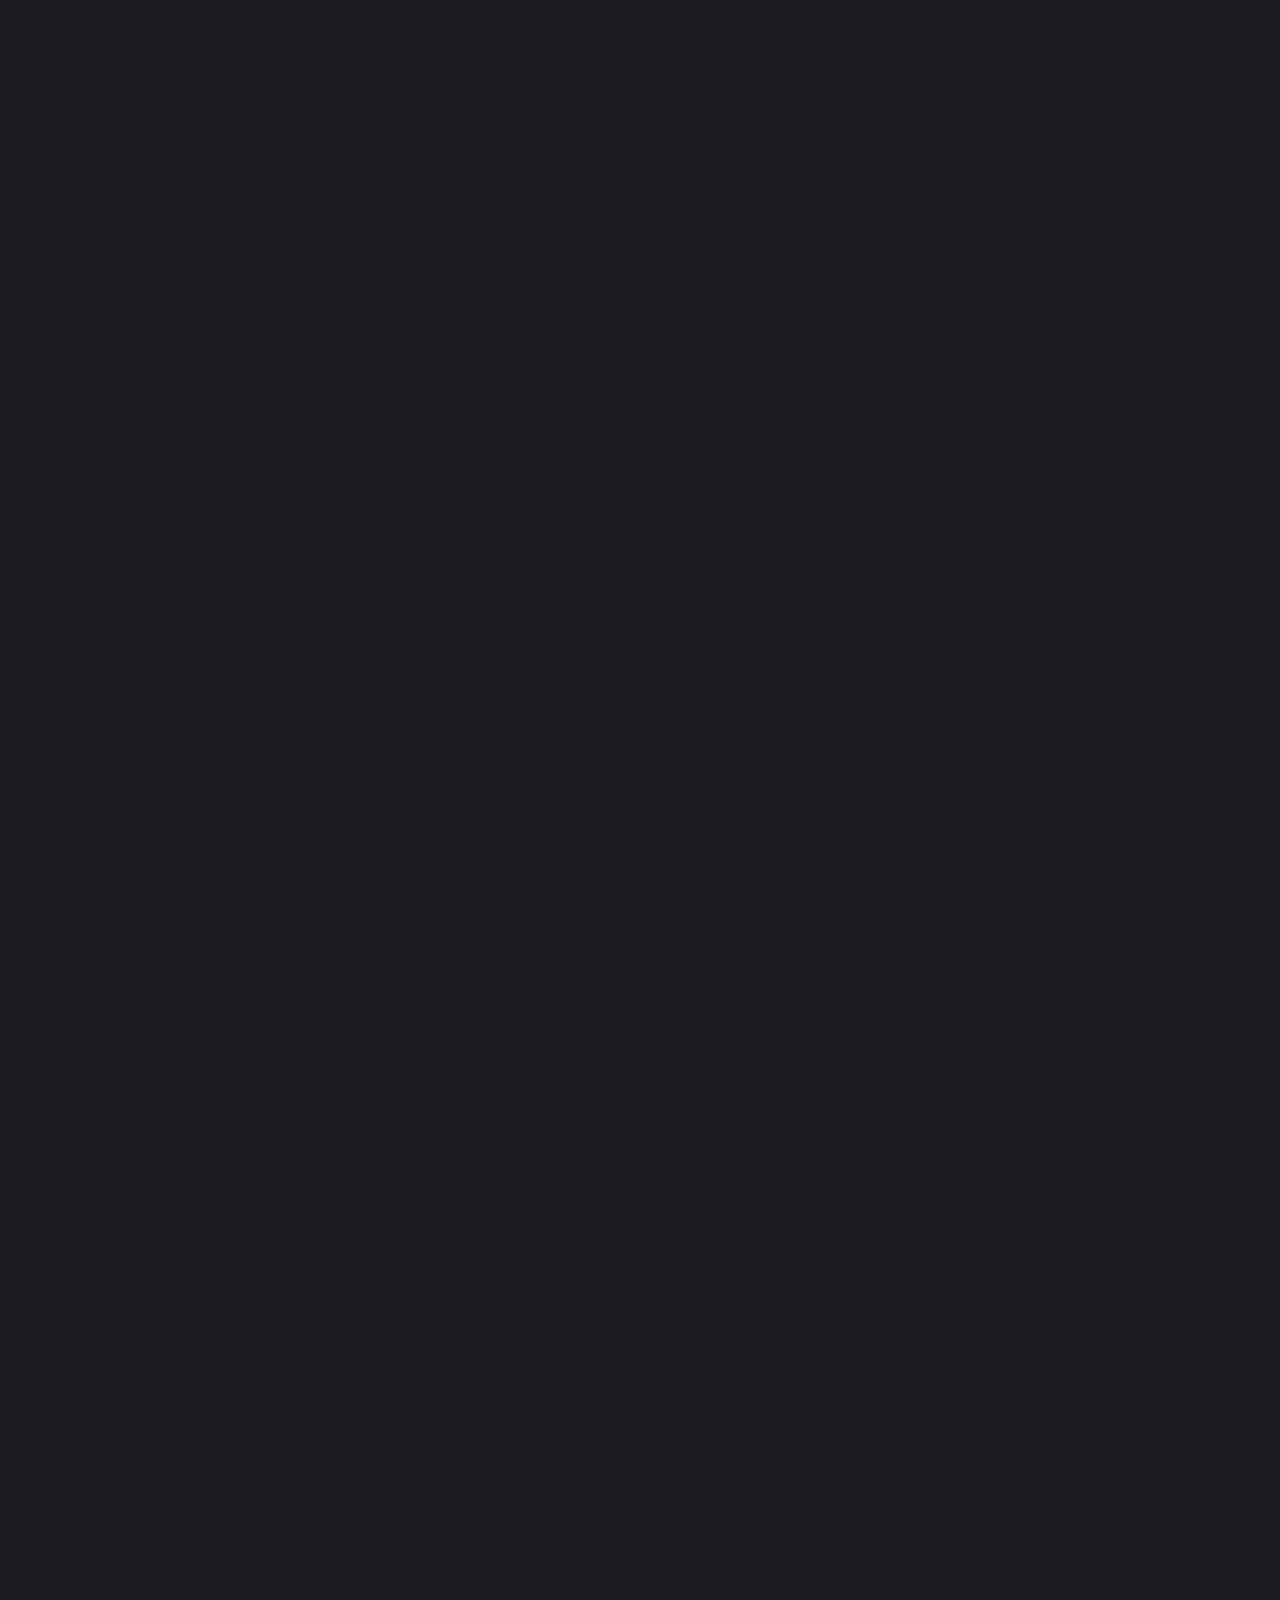
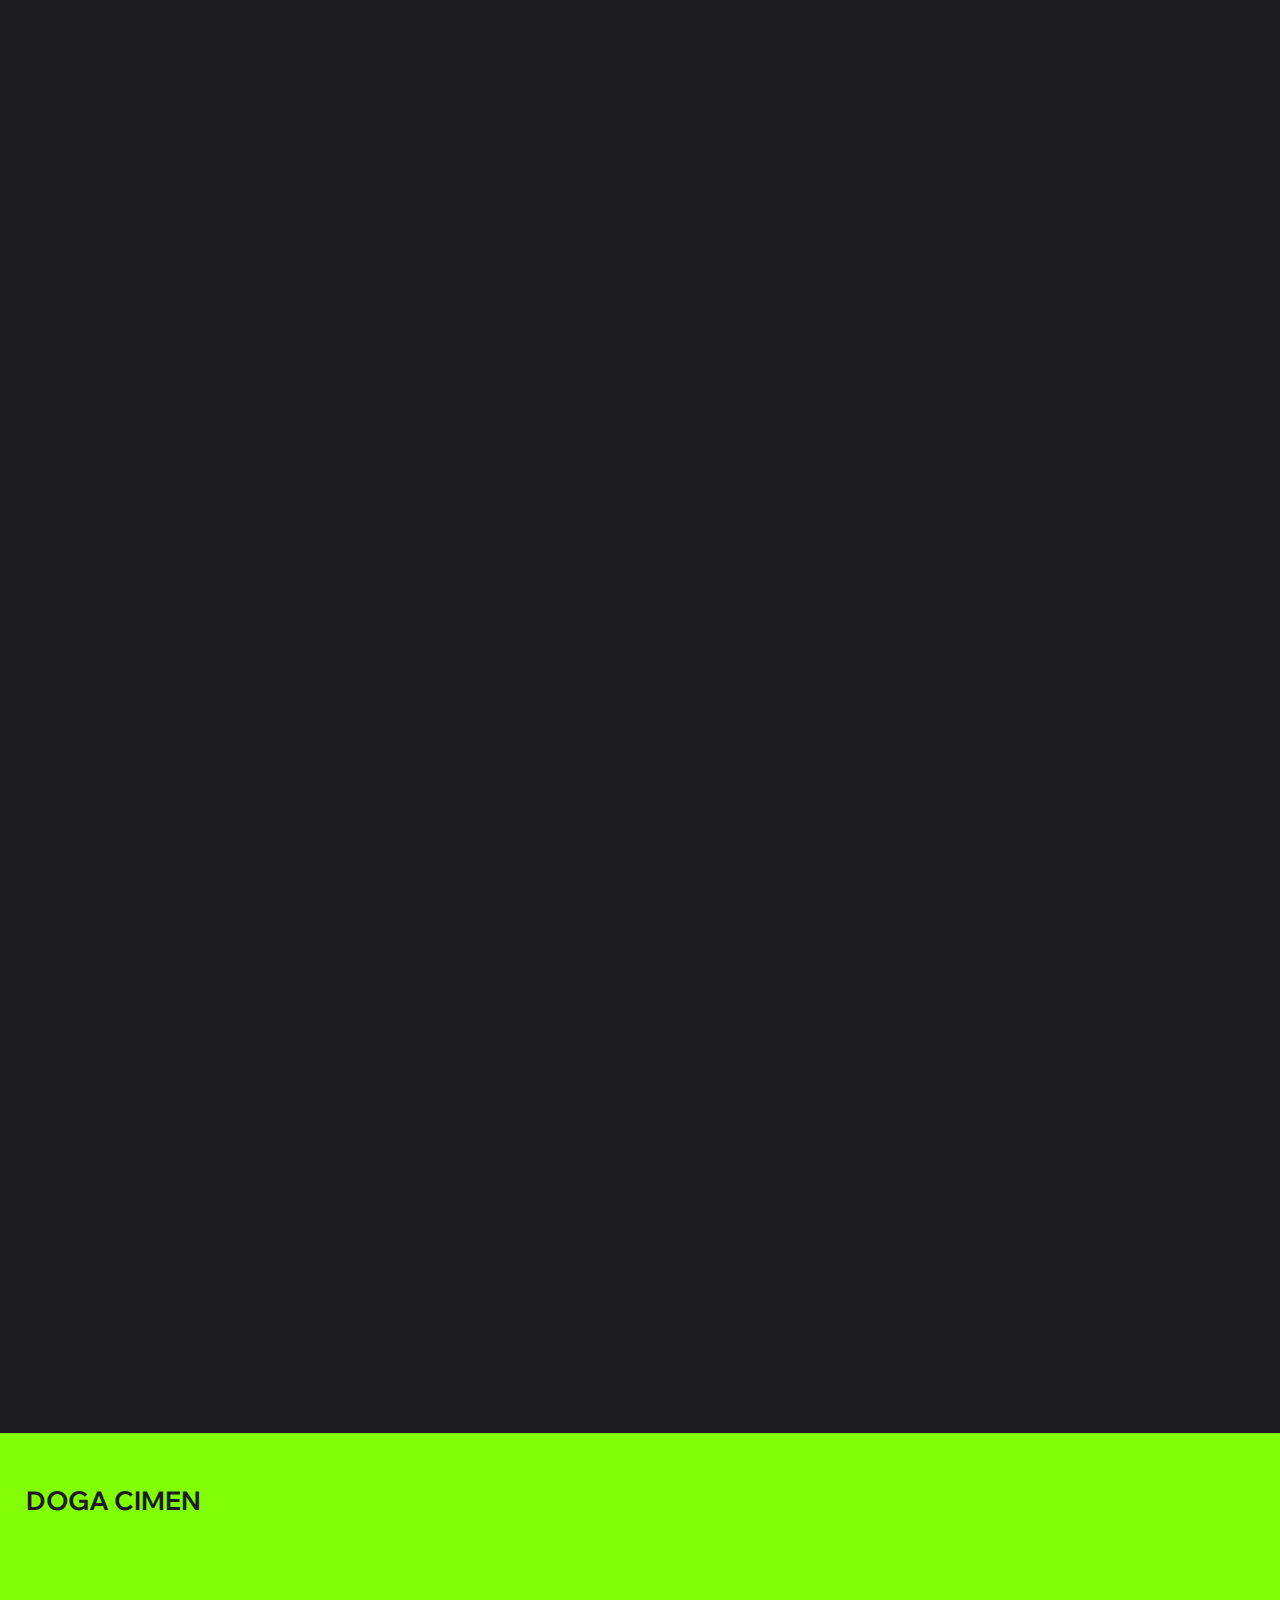
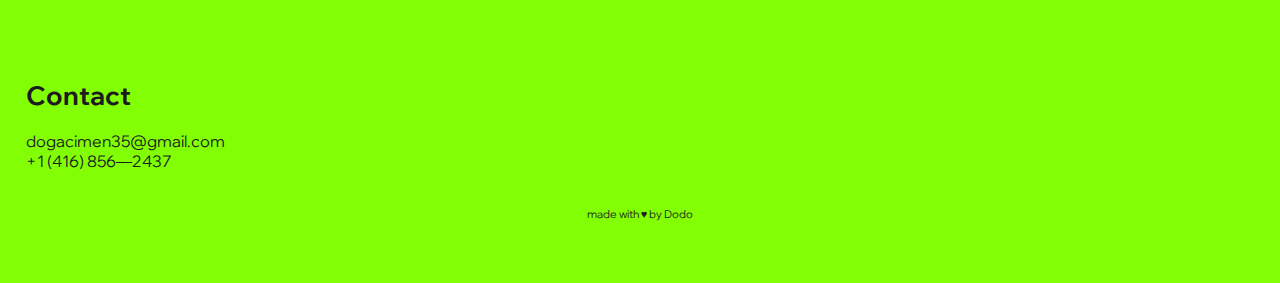
<file: index.html>
<!DOCTYPE html>
<html lang="en" data-wf-domain="swww.aetherdesign.co/">
  <head>
    <title>Portfolio</title>
    <meta charset="UTF-8" />

    <meta http-equiv="X-UA-Compatible" content="IE=edge" />
    <meta name="viewport" content="width=device-width, initial-scale=1.0" />
    <script
      src="https://code.jquery.com/jquery-3.7.0.min.js"
      integrity="sha256-2Pmvv0kuTBOenSvLm6bvfBSSHrUJ+3A7x6P5Ebd07/g="
      crossorigin="anonymous"
    ></script>
    <link rel="icon" type="image/x-icon" href="images/favIcon.svg" />
    <link rel="stylesheet" href="style.css" />
    <script defer src="script.js"></script>
  </head>

  <body>
    <div class="overlay-top"></div>
    <div class="overlay"></div>

    <div id="container">
      <section class="header">
        <div>
          <a href="index.html" aria-label="Home Page">
            <h2>DOGA CIMEN</h2>
          </a>
        </div>
        <div class="menu">
          <ul>
            <li>
              <a href="projectPages/index.html" aria-label="See my work">
                Work
              </a>
            </li>
            <li>
              <a href="infoNContact/info.html" aria-label="Learn more about me">
                About Me
              </a>
            </li>
            <li>
              <a href="infoNContact/contact.html" aria-label="Get in touch">
                Contact
              </a>
            </li>
          </ul>
        </div>

        <div class="hamburger"></div>
        <div class="hamburgerMenu">
          <div class="hamburgerCross"></div>

          <ul>
            <li>
              <a href="projectPages/index.html" aria-label="See the work">
                Work
              </a>
            </li>
            <li>
              <a href="infoNContact/info.html" aria-label="Learn more about me">
                Info
              </a>
            </li>
            <li>
              <a href="infoNContact/contact.html" aria-label="Get in touch">
                Contact
              </a>
            </li>
          </ul>
        </div>

        <div class="mainTitle">
          <div class="logo">
            <h1>Hi,</h1>
          </div>
          <div class="definition">
            <div class="definitionChild">
              Welcome to my <br />
              Portfolio
            </div>

            <a href="#intro">
              <div class="explore">Explore</div>
            </a>
          </div>
        </div>
      </section>

      <section id="intro" class="intro hidden">
        <div>
          <p>
            <span class="tab"></span>
            Hi, there! I'm <b>Doga</b>, a graphic designer originally from
            Turkey and currently based in Toronto, CA. I love to stay up-to-date
            with the latest design trends and I'm passionate about bringing my
            vision to life. Here, learn about my previous
            <a href="./projectPages/index.html" aria-label="Learn more about me"
              >work</a
            >.
          </p>
        </div>
        <div></div>
      </section>

      <section class="mission">
        <div class="missionChild hidden">
          <div class="number">01</div>
          <div class="missionTopic">
            <h3>School</h3>
          </div>
          <div class="missionContent">
            I have graduated from a fine-arts highschool in the beautiful city
            of Antalya, in Turkey. Ever since, I am really passionate about my
            design and drawing!
          </div>
        </div>
        <div class="missionChild hidden">
          <div class="number">02</div>
          <div class="missionTopic">
            <h3>Career</h3>
          </div>
          <div class="missionContent">
            I have worked as a front-end designer in a Holding company for
            several months before, and then I pursued my adventure further as a
            "freelance designer" helping local companies with their web
            presence. Until finally I have decided to pursue my education on
            graphic design, and get a big-shot position in a company I like!
          </div>
        </div>
        <div class="missionChild hidden">
          <div class="number">03</div>
          <div class="missionTopic">
            <h3>Hobbies</h3>
          </div>
          <div class="missionContent">
            I like making websites! I have started coding almost a year ago and
            now I am getting the ropes of it. I have made several websites in
            the past but my best work is

            <span class="madeby">this website you're in right now!</span>

            All coded & designed by me, myself & I.
            <br /><br />
            I am also a huge sports guy, since I was a kid I grew up playing
            soccer and basketball. And when I was 18 I have started playing Ice
            hockey semi-professionally & recreationally! (random fact: This is
            one of the reasons why I have chosen Canada also)
          </div>
        </div>
      </section>

      <section class="works hidden">
        <div>
          <h1>My <br />Work</h1>
        </div>

        <div>
          <a href="projectPages/index.html" aria-label="See our selected work">
            <div class="worksImage"></div>
          </a>
        </div>
      </section>
    </div>

    <footer>
      <section class="footerWrapper">
        <div>
          <h2>DOGA CIMEN</h2>
        </div>
        <div class="contact">
          <h2>Contact</h2>
          <br />
          <ul>
            <li>
              <a
                href="mailto:dogacimen35@gmail.com"
                aria-label="Get in touch with us via e-mail"
              >
                dogacimen35@gmail.com
              </a>
            </li>
            <li>+1 (416) 856—2437</li>
          </ul>
        </div>
      </section>

      <section class="watermark">made with ♥ by Dodo</section>
    </footer>
  </body>
</html>
</file>
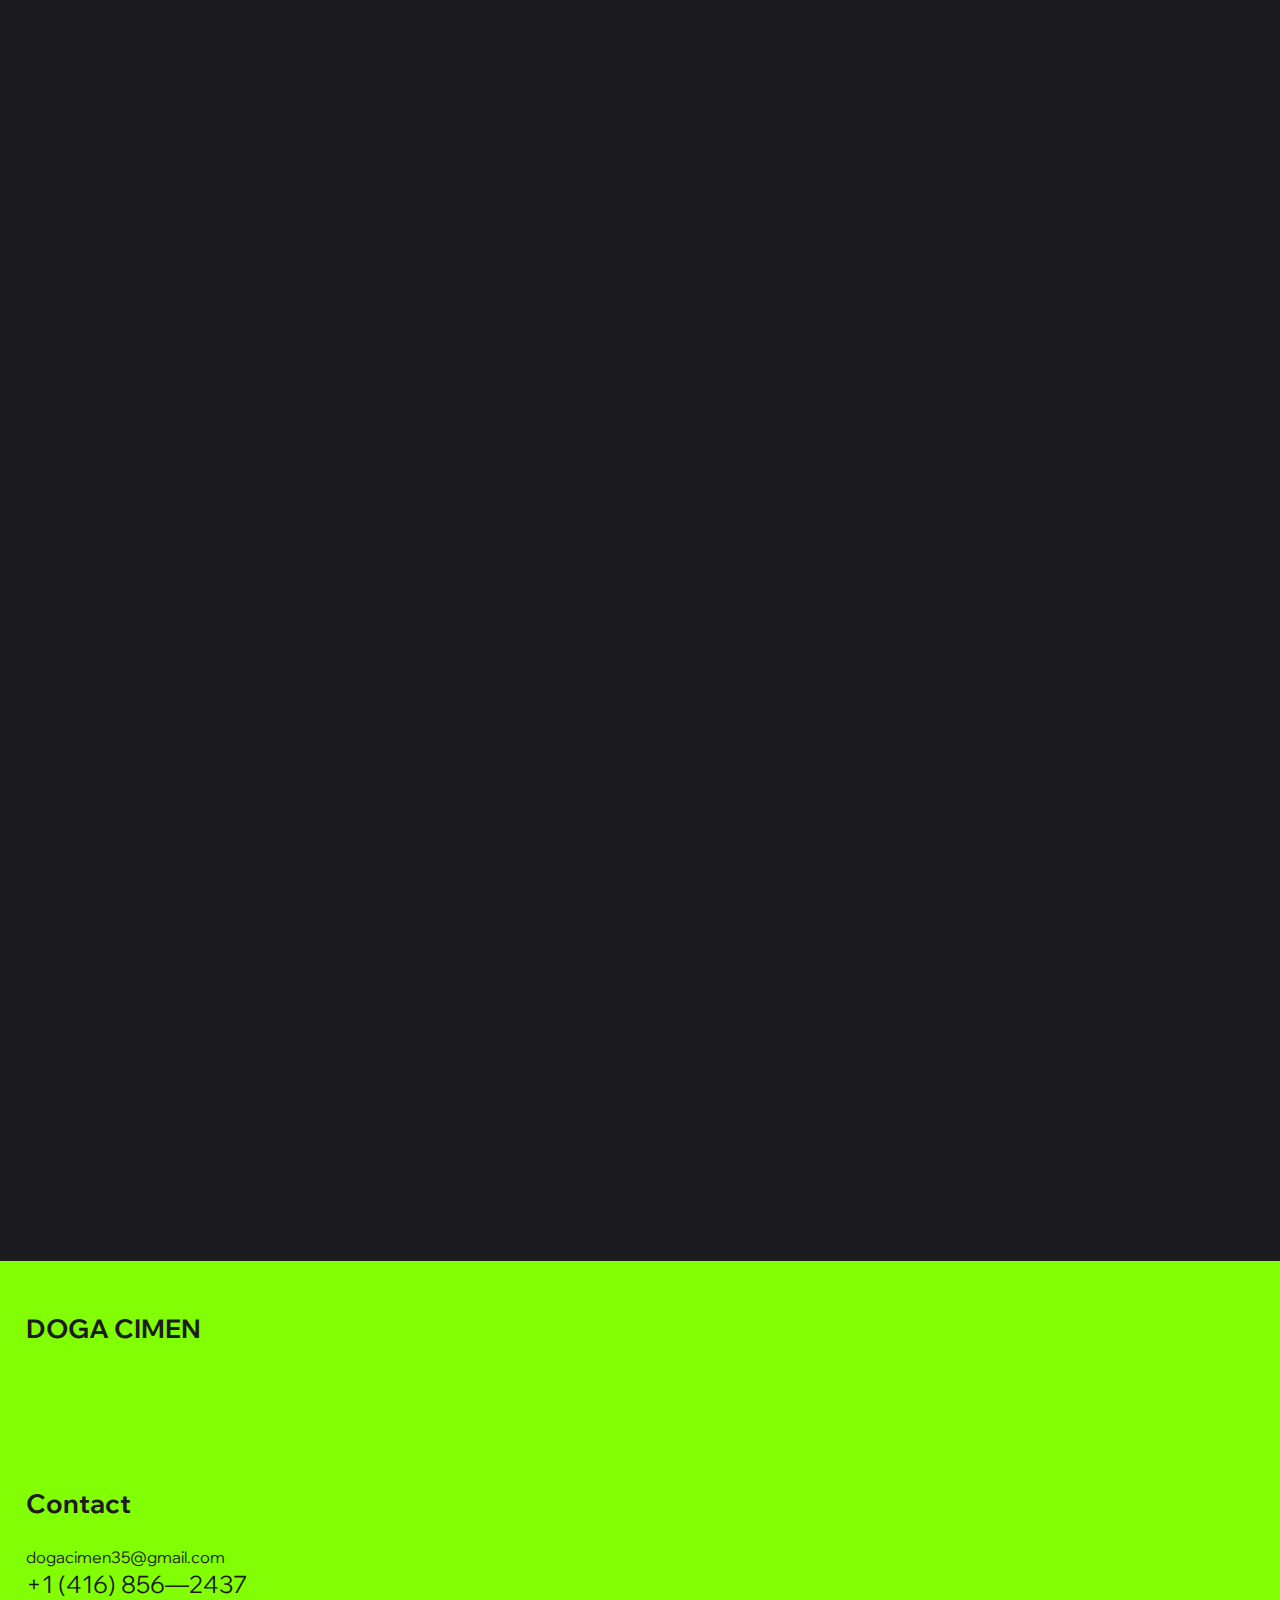
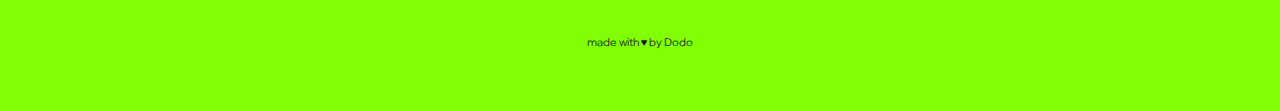
<file: infoNContact/contact.html>
<!DOCTYPE html>
<html lang="en">
  <head>
    <meta charset="UTF-8" />

    <meta http-equiv="X-UA-Compatible" content="IE=edge" />
    <meta name="viewport" content="width=device-width, initial-scale=1.0" />
    <script
      src="https://code.jquery.com/jquery-3.7.0.min.js"
      integrity="sha256-2Pmvv0kuTBOenSvLm6bvfBSSHrUJ+3A7x6P5Ebd07/g="
      crossorigin="anonymous"
    ></script>
    <link rel="icon" type="image/x-icon" href="../images/favIcon.svg" />
    <link rel="stylesheet" href="style.css" />
    <script defer src="../script.js"></script>
    <title>CONTACT</title>
  </head>

  <body>
    <div id="container">
      <div class="overlay-top"></div>
      <div class="overlay"></div>

      <div id="container">
        <section class="header">
          <div>
            <a href="../index.html" aria-label="Home Page">
              <h2>DOGA CIMEN</h2>
            </a>
          </div>

          <div class="menu">
            <ul>
              <li><a href="../index.html" aria-label="Home Page"> Home </a></li>
              <li>
                <a
                  href="../projectPages/index.html"
                  aria-label="See our selected work"
                >
                  Work
                </a>
              </li>
              <li>
                <a href="info.html"> About Me </a>
              </li>
            </ul>
          </div>

          <div class="hamburger"></div>
          <div class="hamburgerMenu">
            <div class="hamburgerCross"></div>

            <ul>
              <li><a href="../index.html" aria-label="Home Page"> Home </a></li>
              <li>
                <a href="../projectPages/index.html"> Work </a>
              </li>
              <li>
                <a href="info.html"> About Me </a>
              </li>
            </ul>
          </div>
        </section>

        <section class="content contactContent">
          <div class="hidden">
            <h3 class="contactHeader failedResp">Contact <br /></h3>

            <ul>
              <li>
                <a href="mailto:dogacimen35@gmail.com">
                  dogacimen35@gmail.com
                </a>
              </li>
              <li>+1 (416) 856—2437</li>
            </ul>

            <p>
              Have a
              <span style="color: var(--primary); font-weight: bold">
                chat
              </span>
              with me!
            </p>
          </div>
          <div class="hidden">
            <form>
              <h3 class="failedResp"><br />Say hi,</h3>
              <input type="text" id="name" placeholder="Name" required />
              <input type="email" id="email" placeholder="E—Mail" required />
              <input
                type="text"
                id="phone"
                placeholder="Phone Number"
                required
              />
              <textarea
                id="hello"
                rows="4"
                placeholder="What's on your mind? This form does not really work! I am just showing that I can also add forms on websites! How cool is that?"
              ></textarea>
              <button id="btn">Submit</button>
            </form>
          </div>
        </section>

        <div class="application"></div>
      </div>
    </div>

    <footer>
      <section class="footerWrapper">
        <div>
          <h2>DOGA CIMEN</h2>
        </div>
        <div class="contact">
          <h2>Contact</h2>
          <br />
          <ul>
            <li>
              <a href="mailto:dogacimen35@gmail.com"> dogacimen35@gmail.com </a>
            </li>
            <li>+1 (416) 856—2437</li>
          </ul>
        </div>
      </section>

      <section class="watermark">made with ♥ by Dodo</section>
    </footer>
  </body>
</html>
</file>
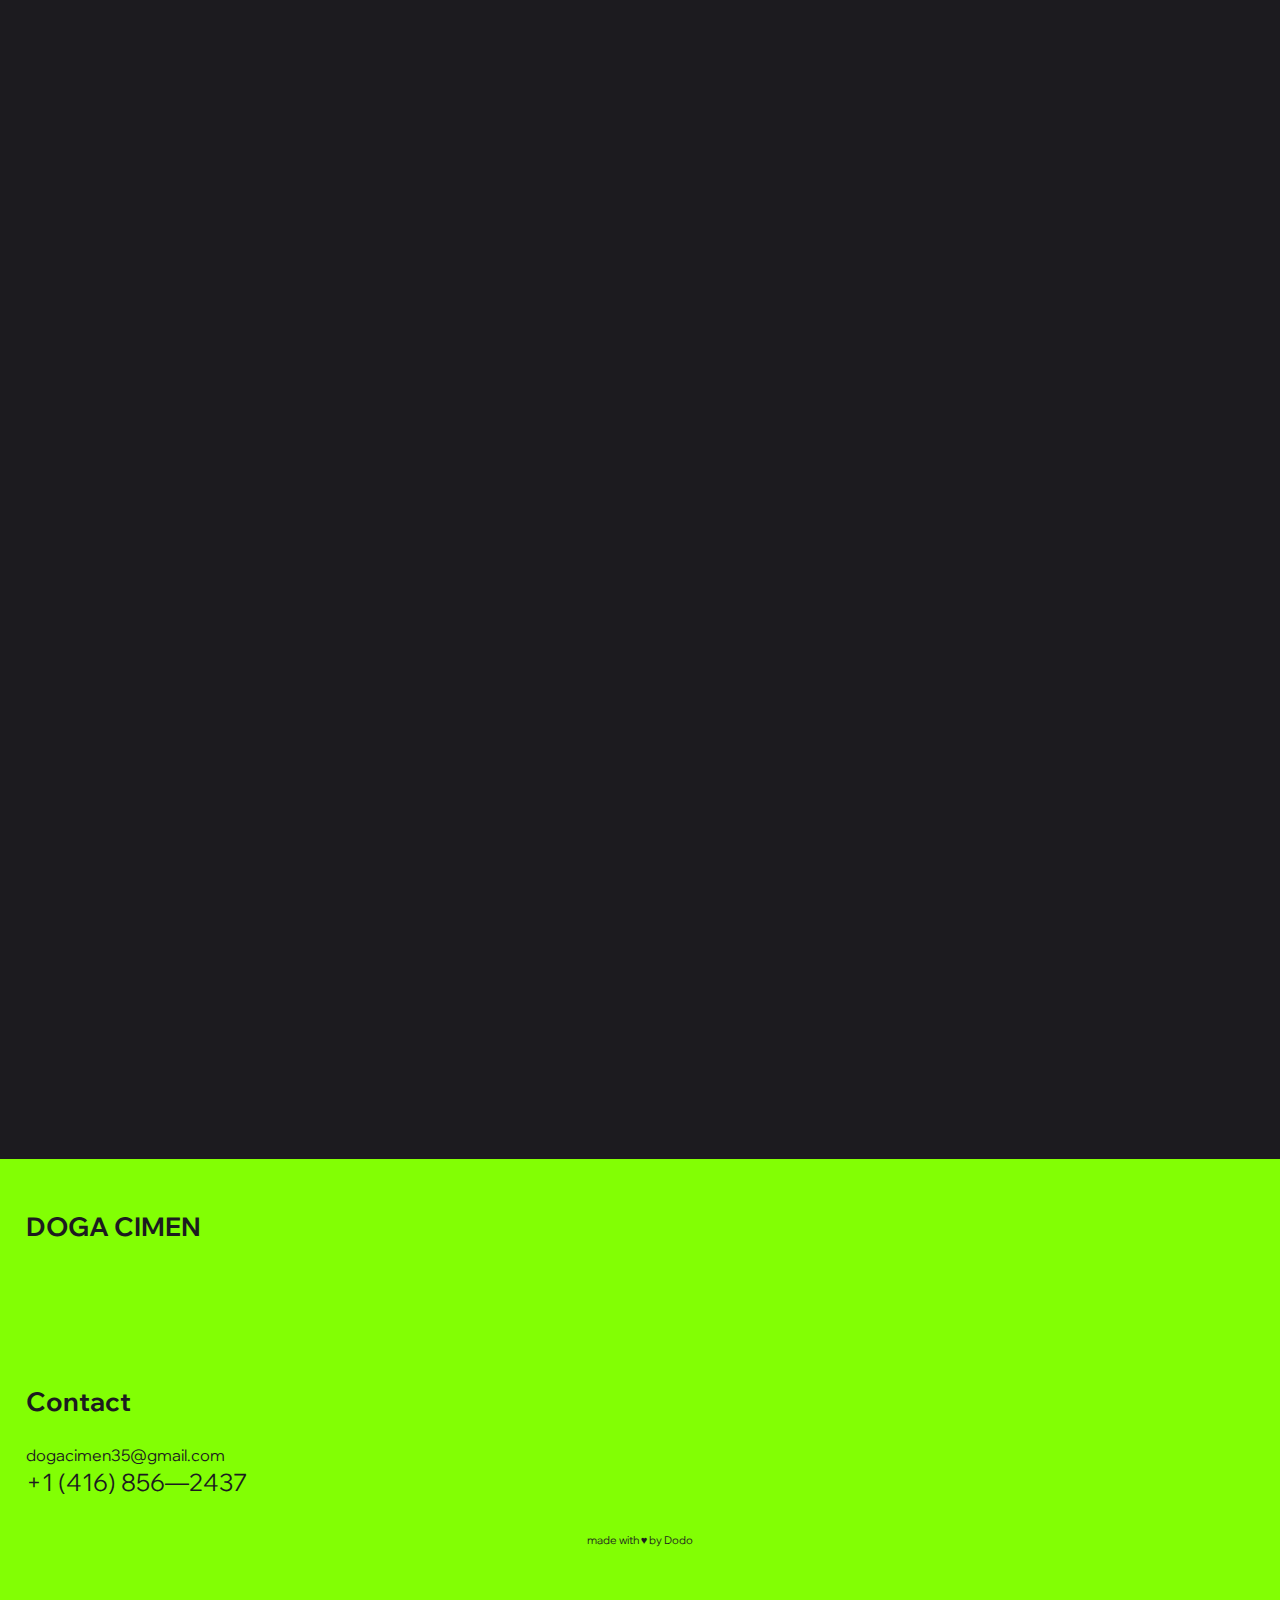
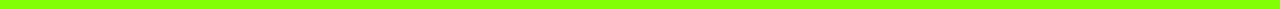
<file: infoNContact/info.html>
<!DOCTYPE html>
<html lang="en">
  <head>
    <meta charset="UTF-8" />
    <meta http-equiv="X-UA-Compatible" content="IE=edge" />
    <meta name="viewport" content="width=device-width, initial-scale=1.0" />
    <script
      src="https://code.jquery.com/jquery-3.7.0.min.js"
      integrity="sha256-2Pmvv0kuTBOenSvLm6bvfBSSHrUJ+3A7x6P5Ebd07/g="
      crossorigin="anonymous"
    ></script>
    <link rel="icon" type="image/x-icon" href="../images/favIcon.svg" />
    <link rel="stylesheet" href="style.css" />
    <script defer src="../script.js"></script>
    <title>ABOUT</title>
  </head>

  <body>
    <div class="overlay-top"></div>
    <div class="overlay"></div>

    <div id="container">
      <section class="header">
        <div>
          <a href="../index.html" aria-label="Home Page">
            <h2>DOGA CIMEN</h2>
          </a>
        </div>

        <div class="menu">
          <ul>
            <li><a href="../index.html" aria-label="Home Page"> Home </a></li>
            <li>
              <a href="../projectPages/index.html"> Work </a>
            </li>
            <li>
              <a href="contact.html"> Contact </a>
            </li>
          </ul>
        </div>

        <div class="hamburger"></div>
        <div class="hamburgerMenu">
          <div class="hamburgerCross"></div>

          <ul>
            <li><a href="../index.html" aria-label="Home Page"> Home </a></li>
            <li>
              <a href="../projectPages/index.html"> Work </a>
            </li>
            <li>
              <a href="contact.html"> Contact </a>
            </li>
          </ul>
        </div>
      </section>

      <section class="content">
        <div class="hidden">
          <h3>Who Am I?</h3>
        </div>
        <div class="hidden">
          <p>
            Hello, I'm Doğa!
            <br />
            <br />
            I'm a design student from Turkey, Antalya who loves experimenting
            with digital design! Recently, I came to Canada and I have to admit
            I'm loving it here. Kensington is beautiful! <br /><br />As much as
            I like digital design, I also love to draw as well. Whenever I find
            some free time I try to draw. When I was much younger, my dream was
            to be a famous 3D animator, but with time I understood It takes more
            than just wanting it, and I just realized I liked design more than
            creating frame by frame linework! In the future, I hope to work at a
            cool company, and make cool friends!
          </p>
        </div>
        <div class="hidden">
          <h3>
            What I <br />
            Can Do
          </h3>
        </div>
        <div class="hidden">
          <ul>
            <li>Html</li>
            <li>Css</li>
            <li>Javascript</li>
            <li>Editing (Photoshop)</li>
            <li>Illustration</li>
            <li>Drawing</li>
            <li>Editing (Adobe Premiere)</li>
            <li>Web Development</li>
            <li>Website Design</li>
          </ul>
        </div>
      </section>
    </div>

    <footer>
      <section class="footerWrapper">
        <div>
          <h2>DOGA CIMEN</h2>
        </div>
        <div class="contact">
          <h2>Contact</h2>
          <br />
          <ul>
            <li>
              <a href="mailto:dogacimen35@gmail.com"> dogacimen35@gmail.com </a>
            </li>
            <li>+1 (416) 856—2437</li>
          </ul>
        </div>
      </section>

      <section class="watermark">made with ♥ by Dodo</section>
    </footer>
  </body>
</html>
</file>
<file: style.css>
@import url('https://fonts.googleapis.com/css2?family=Wix+Madefor+Display:wght@400;600;700&display=swap');

*{
    margin: 0;
    padding: 0;
    box-sizing: border-box;
    scroll-behavior: smooth;
    scroll-margin-top: 10vh;
}

:root{
    --primary: #82ff04;
    --text: #ffffff;
    --backGround: #1c1b1f;
}

body{
    font-family: 'Wix Madefor Display', sans-serif;
    background-color: var(--backGround);
    color: var(--text);
}

/*  */

.hidden{
    opacity: 0;
    transform: translateY(200px);
    transition: all 1000ms ease;
}

.show{
    opacity: 1;
    transform: translateY(0);
}

/*  */

.overlay-top,
.overlay{
    position: fixed;
    top: 0;
    left: 0;
    width: 100vw;
    height: 100vh;
    background-color: var(--backGround);
    z-index: 101;
    animation: moveOut 750ms ease;
    animation-fill-mode: forwards;
}

.overlay{
    z-index: 100;
    background-color: var(--primary);
    animation-delay: 200ms;
    animation-fill-mode: forwards;
}

@keyframes moveOut{
    0%{
        transform: translateY(0);
    }

    100%{
        transform: translateY(-100vh);
    }
}

/*  */

h2{
    font-size: 2rem;
    color: var(--primary);
}

ul{
    list-style: none;
}

a{
    text-decoration: none;
    color: var(--text);
    font-size: 1.25rem;
    cursor: pointer;
}

p{
    font-size: 2rem;
    hyphens: auto;
}

p a{
    font-size: 2rem;
    hyphens: auto;
    color: var(--primary);
}


.tab{
    margin-left: 5vw;
}

.madeby{
    color: #82ff04;
}

/*  */

#container{
    padding: 0 2vw 0 2vw;
}

/*  */

.header{
    display: grid;
    grid-template-columns: 1fr 1fr 2.75fr;
    height: 90vh;
    margin-top: 2vw;
}

.header .menu a:hover{
    color: var(--primary);
}

.mainTitle{
    display: flex;
    justify-content: right;
}

.mainTitle .logo{
    font-size: 10rem;
    margin-top: -63px;
    color: var(--primary);
}

.mainTitle .definition{
    font-size: 4.2rem;
    line-height: 4rem;
}

.mainTitle .definition a{
    font-size: 2rem;
}

.mainTitle .definition a .explore{
    position: relative;
    margin-top: 40vh;
    width: calc(100% - .3vw);
    border-bottom: 1px solid var(--text);
    margin-left: .3vw;
}

/*  */

.hamburger{
    display: none;
}

.hamburgerMenu{
    display: none;
    position: fixed;
    width: 76vw;
    height: 100vh;
    top: 0;
    right: -100vw;
    background-color: var(--primary);
    z-index: 1;
}

.hamburgerMenu a{
    color: var(--backGround);
}

.hamburgerMenu ul li a{
    font-size: 2rem;
    line-height: 5rem;
}

.hamburgerMenu ul{
    margin-left: 10vw;
    margin-top: 25vh;
}

/*  */

.intro{
    display: grid;
    grid-template-columns: 1.25fr 1fr;
    margin: 10vh 0 10vh 0;
}

/*  */

.mission{
    display: grid;
    grid-template-rows: repeat(3, 1fr);
    margin-top: 10vh;
}

.missionChild{
    display: grid;
    grid-template-columns: .4fr 2fr 2.4fr;
    border-bottom: 1px solid var(--text);
    padding: 8vh 0 8vh 0;
}

.missionTopic{
    font-size: 4.3rem;
    color: var(--primary);
}

.missionContent{
    font-size: 1.4rem;
}

/*  */

.works{
    display: grid;
    grid-template-columns: repeat(2, 1fr);
    height: 70vh;
    margin-top: 10vh;
    font-size: 6.2rem;
    line-height: 8rem;
    color: var(--primary);
}

.worksImage{
    width: 100%;
    height: 100%;

    background-image: url("images/worksHome.jpg");
    background-size: cover;
    background-repeat: no-repeat;
    background-position: center;
}

/*  */

footer{
    width: 100%;
    height: 35vh;
    margin-top: 10vh;
    padding: 2vw;
    background-color: var(--primary);
}

footer, footer a, footer h2 {
    color: var(--backGround);
}

.footerWrapper {
    display: flex;
    justify-content: space-between;
    height: 72%;
    margin-top: 2vw;
}

.watermark{
    text-align: center;
}

/*  */

@media screen and (min-width: 1615px) {

    .mainTitle .logo{
        font-size: 13rem;
        margin-top: -87px;
    }
    
    .mainTitle .definition{
        font-size:  8rem;
        line-height: 8rem;
        margin-top: -12px;
    }

    .missionContent{
        font-size: 2rem;
    }

    .works{
        font-size: 8rem;
        line-height: 10rem;
    }

}

@media screen and (max-width: 1350px) {

    p{
        font-size: 1.5rem;
    }

    .menu{
        display: none;
    }

    .hamburgerMenu{
        display: block;
        z-index: 90;
    }

    .hamburger{
        display: block;
        position: fixed;
        width: 40px;
        aspect-ratio: 1;
        background-image: url("images/menuPlus.svg");
        background-size: cover;
        right: 2vw;
        top: 2vw;
        z-index: 50;
    }

    .hamburgerCross{
        aspect-ratio: 1;
        position: absolute;
        width: 40px;
        background-image: url("images/menuCros.svg");
        background-size: cover;
        right: 2vw;
        top: 2vw;
        z-index: 90;
    }

    .header,
    .mainTitle{
        display: block;
    }

    .mainTitle{
        margin-top: 8vh;
    }

    .mainTitle .logo{
        font-size: 13rem;
        text-align: center;
        margin-top: 5vh;
    }
    .mainTitle .definition .definitionChild{
        display: none;
    }

    .mainTitle .definition a .explore{
        margin-top: 3vh;
        text-align: left;
        padding-bottom: 5px;
    }

    .intro{
        display: block;
    }

    .tab{
        margin-left: 10vw;
    }

    .mission{
        display: block;
    }

    .mission .number{
        display: none;
    }

    .missionChild{
        display: block;
    }

    .missionChild .missionTopic{
        font-size: 2.5rem;
        margin-bottom: 5vh;
    }

    .missionChild .missionContent{
        font-size: 1.5rem;
    }

    .works{
        display: block;
        font-size: 5rem;
        line-height: 6.5rem;        
        margin-bottom: 10vh;
    }

    .worksImage{
        width: 100%;
        height: 250px;
        margin-top: 10vh;
    }

    footer{
        display: block;
        height: 50vh;
    }

    .footerWrapper{
        flex-direction: column;
        margin-bottom: 2vh;
    }

    footer, footer a{
        font-size: 1rem;
        text-align: left;
    }

    footer h2{
        font-size: 1.6rem;
    }

    .watermark{
        font-size: 0.7rem;
        margin-top: 4vh;
    }
}
</file>
<file: infoNContact/style.css>
@import url('https://fonts.googleapis.com/css2?family=Wix+Madefor+Display:wght@400;600;700&display=swap');

*{
    margin: 0;
    padding: 0;
    box-sizing: border-box;
    scroll-behavior: smooth;
    cursor: crosshair;
}

:root{
    --primary: #82ff04;
    --text: #ffffff;
    --backGround: #1c1b1f;
}

body{
    font-family: 'Wix Madefor Display', sans-serif;
    background-color: var(--backGround);
    color: var(--text);
}

/*  */

h2{
    font-size: 2rem;
    color: var(--primary);
}

h3{
    font-size: 4.3rem;
    color: var(--primary);
    line-height: 4.3rem;
}

ul{
    list-style: none;
}

a{
    text-decoration: none;
    color: var(--text);
    font-size: 1.25rem;
}

p{
    font-size: 1.65rem;
    hyphens: auto;
}

p a{
    font-size: 1.65rem;
    hyphens: auto;
    text-decoration: underline;
}

/*  */

#container{
    padding: 0 2vw 0 2vw;
}

/*  */

.header{
    display: grid;
    grid-template-columns: repeat(2, 1fr);
    height: 15vh;
    margin-top: 2vw;
    gap: 2vw;
}

.header .menu a:hover{
    color: var(--primary);
}

/*  */

.hamburger{
    display: none;
}

.hamburgerMenu{
    display: none;
    position: fixed;
    width: 76vw;
    height: 100vh;
    top: 0;
    right: -100vw;
    background-color: var(--primary);
    z-index: 1;
}

.hamburgerMenu a{
    color: var(--backGround);
}

.hamburgerMenu ul li a{
    font-size: 2rem;
    line-height: 5rem;
}

.hamburgerMenu ul{
    margin-left: 10vw;
    margin-top: 25vh;
}

/*  */

.content{
    display: grid;
    grid-template-columns: repeat(2, 1fr);
    gap: 2vw;
}

.content div{
    margin-bottom: 5vh;
}

.content div ul{
    font-size: 1.65rem;
    hyphens: auto;
}

.content div li:hover{
    color: var(--primary);
}

/*  */

footer{
    width: 100%;
    height: 35vh;
    margin-top: 10vh;
    padding: 2vw;
    background-color: var(--primary);
}

footer, footer a, footer h2 {
    color: var(--backGround);
}

.footerWrapper {
    display: flex;
    justify-content: space-between;
    height: 72%;
    margin-top: 2vw;
}

.watermark{
    text-align: center;
}

/*  */

.overlay-top,
.overlay{
    position: fixed;
    top: 0;
    left: 0;
    width: 100vw;
    height: 100vh;
    background-color: var(--backGround);
    z-index: 101;
    animation: moveOut 750ms ease;
    animation-fill-mode: forwards;
}

.overlay{
    z-index: 100;
    background-color: var(--primary);
    animation-delay: 200ms;
    animation-fill-mode: forwards;
}

@keyframes moveOut{
    0%{
        transform: translateY(0);
    }

    100%{
        transform: translateY(-100vh);
    }
}

/*  */

form{
    background-color: var(--backGround);
    display: flex;
    flex-direction: column;
    width: 70%;
}

form input,
form textarea{
    background-color: var(--backGround);
    border: 0;
    border-bottom: 1px solid var(--text);
    margin: 10px 0 10px 0;
    padding: 20px;
    outline: none;
    font-family: 'Wix Madefor Display', sans-serif;
    font-size: 1rem;
}

form button{
    padding: 15px;
    background-color: var(--primary);
    color: white;
    outline: none;
    border: 0;
    cursor: pointer;
    width: 150px;
    margin-top: 2vw;
}

form h3{
    margin-bottom: 30px;
}

/*  */

.contactContent a{
    font-size: 1.65rem;
    hyphens: auto;
}

.contactHeader,
.contactContent ul{
    margin-bottom: 55px;
}
   
/*  */

.hidden{
    opacity: 0;
    transform: translateY(200px);
    transition: all 1000ms ease;
}

.show{
    opacity: 1;
    transform: translateY(0);
}

/*  */

@media screen and (max-width: 1350px) {

    p,
    ul li{
        font-size: 1.5rem;
    }

    .menu{
        display: none;
    }

    .hamburgerMenu{
        display: block;
        z-index: 90;
    }

    .hamburger{
        display: block;
        position: fixed;
        width: 40px;
        aspect-ratio: 1;
        background-image: url("../images/menuPlus.svg");
        background-size: cover;
        right: 2vw;
        top: 2vw;
        z-index: 50;
    }

    .hamburgerCross{
        aspect-ratio: 1;
        position: absolute;
        width: 40px;
        background-image: url("../images/menuCros.svg");
        background-size: cover;
        right: 2vw;
        top: 2vw;
        z-index: 90;
    }

    .content{
        display: block;
    }

    .content h3{
        margin-bottom: -1vh;
    }

    .content .failedResp{
        margin-bottom: 55px;
    }

    .content p{
        margin-bottom: 10vh;
    }

    form{
        width: 100%;
    }

    footer{
        display: block;
        height: 50vh;
    }

    .footerWrapper{
        flex-direction: column;
        margin-bottom: 2vh;
    }

    footer, footer a{
        font-size: 1rem;
        text-align: left;
    }

    footer h2{
        font-size: 1.6rem;
    }

    .watermark{
        font-size: 0.7rem;
        margin-top: 4vh;
    }
}
</file>
